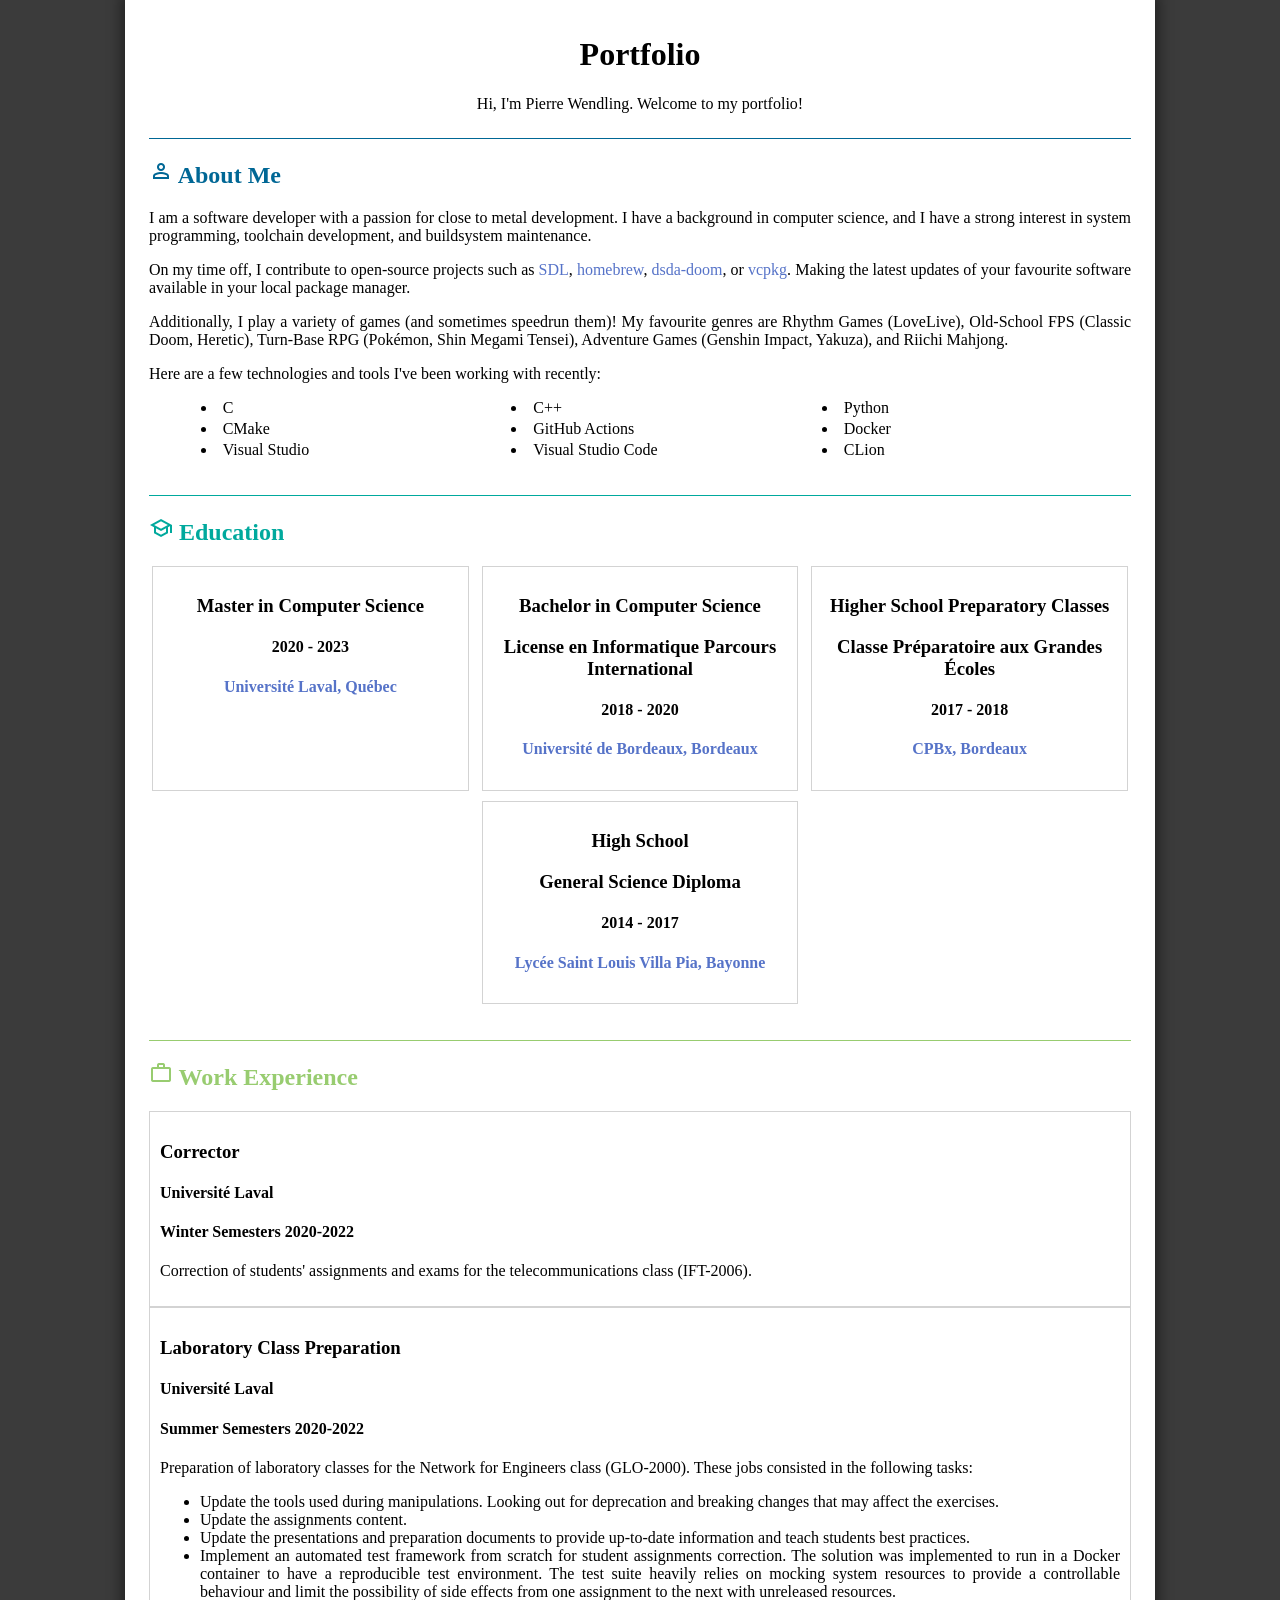
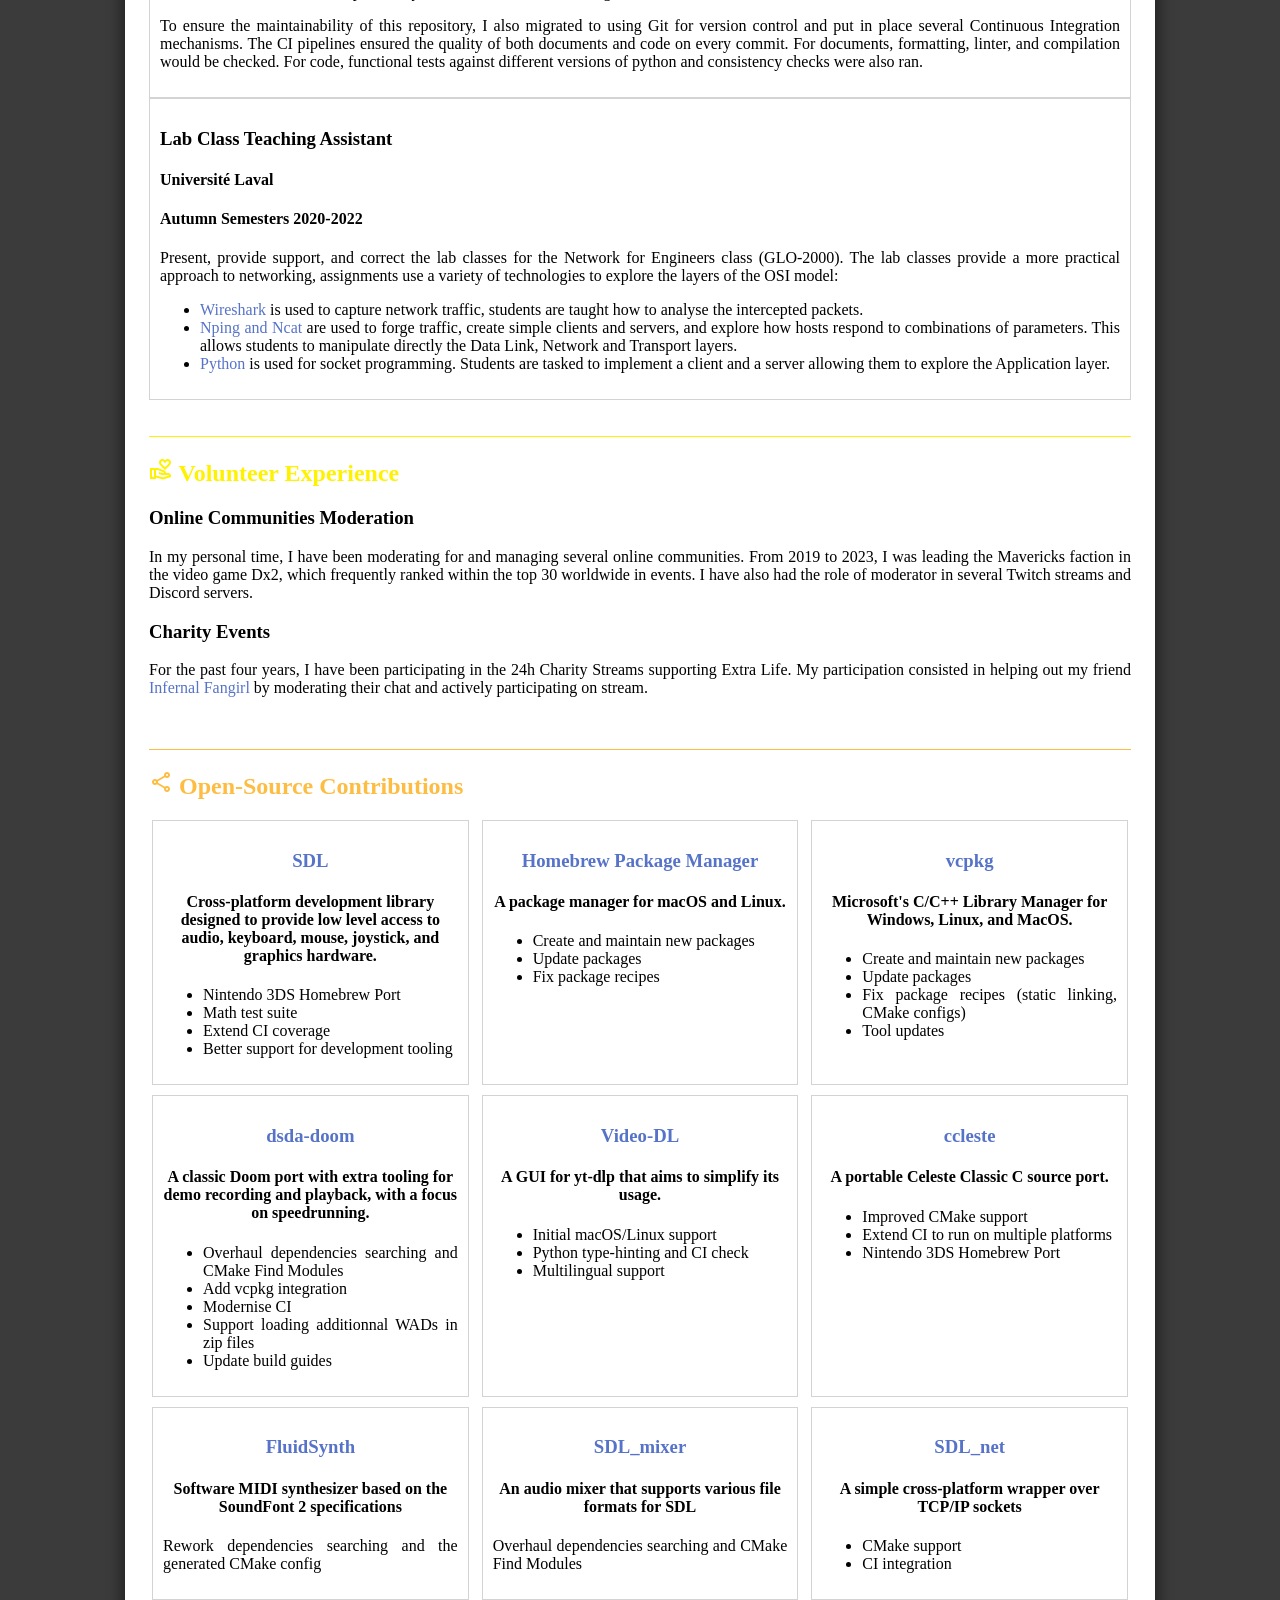
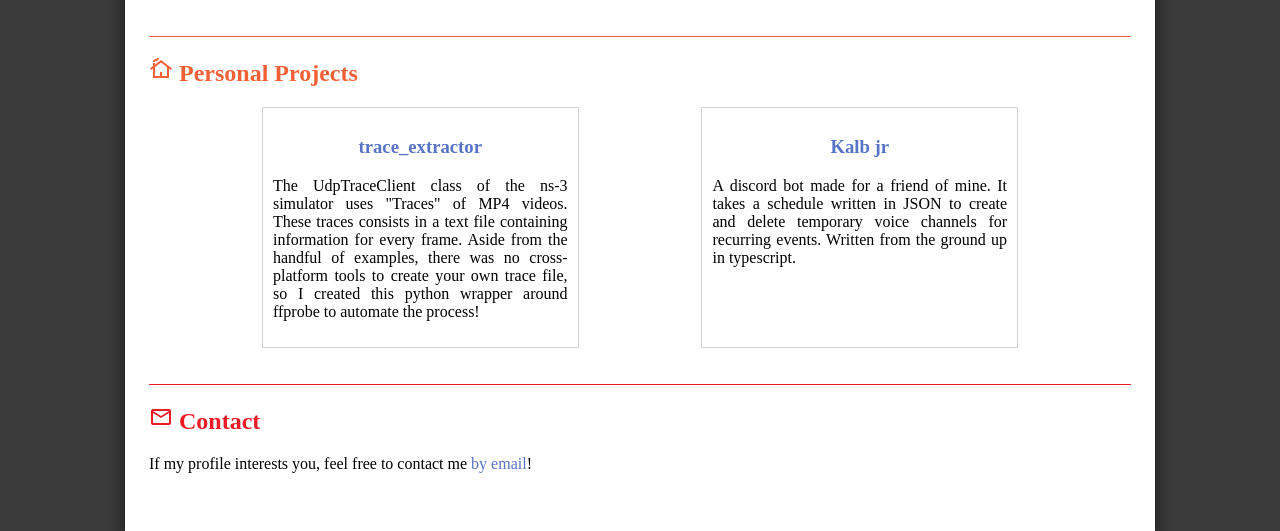
<file: docs/index.html>
<!DOCTYPE html>
<html>
  <meta http-equiv="Content-Type" content="text/html; charset=UTF-8" />
  <meta name="viewport" content="width=device-width" />
  <head>
    <title>Portfolio</title>
    <link rel="stylesheet" href="styles.css" />
    <link
      href="https://fonts.googleapis.com/css2?family=Material+Symbols+Outlined"
      rel="stylesheet"
    />
  </head>
  <body>
    <div id="header">
      <h1>Portfolio</h1>
      <p>Hi, I'm Pierre Wendling. Welcome to my portfolio!</p>
    </div>
    <div id="main">
      <div class="category">
        <div class="category-header">
          <h2><i class="material-symbols-outlined">person</i> About Me</h2>
        </div>
        <p>
          I am a software developer with a passion for close to metal
          development. I have a background in computer science, and I have a
          strong interest in system programming, toolchain development, and
          buildsystem maintenance.
        </p>
        <p>
          On my time off, I contribute to open-source projects such as
          <a href="https://libsdl.org/">SDL</a>,
          <a href="https://brew.sh/">homebrew</a>,
          <a href="https://github.com/kraflab/dsda-doom">dsda-doom</a>, or
          <a href="https://vcpkg.io/">vcpkg</a>. Making the latest updates of
          your favourite software available in your local package manager.
        </p>
        <p>
          Additionally, I play a variety of games (and sometimes speedrun them)!
          My favourite genres are Rhythm Games (LoveLive), Old-School FPS
          (Classic Doom, Heretic), Turn-Base RPG (Pokémon, Shin Megami Tensei),
          Adventure Games (Genshin Impact, Yakuza), and Riichi Mahjong.
        </p>
        <p>
          Here are a few technologies and tools I've been working with recently:
        </p>
        <div class="flex-list">
          <li>C</li>
          <li>C++</li>
          <li>Python</li>
          <li>CMake</li>
          <li>GitHub Actions</li>
          <li>Docker</li>
          <li>Visual Studio</li>
          <li>Visual Studio Code</li>
          <li>CLion</li>
        </div>
      </div>

      <div class="category">
        <div class="category-header">
          <h2><i class="material-symbols-outlined">school</i> Education</h2>
        </div>

        <div class="box">
          <div class="box-content">
            <h3>Master in Computer Science</h3>
            <h4>2020 - 2023</h4>
            <h4><a href="https://ulaval.ca">Université Laval, Québec</a></h4>
          </div>
          <div class="box-content">
            <h3>Bachelor in Computer Science</h3>
            <h3>License en Informatique Parcours International</h3>
            <h4>2018 - 2020</h4>
            <h4>
              <a href="https://www.u-bordeaux.fr/"
                >Université de Bordeaux, Bordeaux</a
              >
            </h4>
          </div>
          <div class="box-content">
            <h3>Higher School Preparatory Classes</h3>
            <h3>Classe Préparatoire aux Grandes Écoles</h3>
            <h4>2017 - 2018</h4>
            <h4>
              <a
                href="https://jechoisis.u-bordeaux.fr/choisir/sciences-et-technologies/annees-preparatoires/cycle-preparatoire-de-bordeaux"
                >CPBx, Bordeaux</a
              >
            </h4>
          </div>
          <div class="box-content">
            <h3>High School</h3>
            <h3>General Science Diploma</h3>
            <h4>2014 - 2017</h4>
            <h4>
              <a href="https://www.villapia.fr/"
                >Lycée Saint Louis Villa Pia, Bayonne</a
              >
            </h4>
          </div>
        </div>
      </div>
      <div class="category">
        <div class="category-header">
          <h2><i class="material-symbols-outlined">work</i> Work Experience</h2>
        </div>

        <div class="standalone-box">
          <h3>Corrector</h3>
          <h4>Université Laval</h4>
          <h4>Winter Semesters 2020-2022</h4>
          <p>
            Correction of students' assignments and exams for the
            telecommunications class (IFT-2006).
          </p>
        </div>

        <div class="standalone-box">
          <h3>Laboratory Class Preparation</h3>
          <h4>Université Laval</h4>
          <h4>Summer Semesters 2020-2022</h4>
          <p>
            Preparation of laboratory classes for the Network for Engineers
            class (GLO-2000). These jobs consisted in the following tasks:
          </p>
          <ul>
            <li>
              Update the tools used during manipulations. Looking out for
              deprecation and breaking changes that may affect the exercises.
            </li>
            <li>Update the assignments content.</li>
            <li>
              Update the presentations and preparation documents to provide
              up-to-date information and teach students best practices.
            </li>
            <li>
              Implement an automated test framework from scratch for student
              assignments correction. The solution was implemented to run in a
              Docker container to have a reproducible test environment. The test
              suite heavily relies on mocking system resources to provide a
              controllable behaviour and limit the possibility of side effects
              from one assignment to the next with unreleased resources.
            </li>
          </ul>
          <p>
            To ensure the maintainability of this repository, I also migrated to
            using Git for version control and put in place several Continuous
            Integration mechanisms. The CI pipelines ensured the quality of both
            documents and code on every commit. For documents, formatting,
            linter, and compilation would be checked. For code, functional tests
            against different versions of python and consistency checks were
            also ran.
          </p>
        </div>

        <div class="standalone-box">
          <h3>Lab Class Teaching Assistant</h3>
          <h4>Université Laval</h4>
          <h4>Autumn Semesters 2020-2022</h4>
          <p>
            Present, provide support, and correct the lab classes for the
            Network for Engineers class (GLO-2000). The lab classes provide a
            more practical approach to networking, assignments use a variety of
            technologies to explore the layers of the OSI model:
          </p>
          <ul>
            <li>
              <a href="https://www.wireshark.org/">Wireshark</a> is used to
              capture network traffic, students are taught how to analyse the
              intercepted packets.
            </li>
            <li>
              <a href="https://nmap.org/">Nping and Ncat</a> are used to forge
              traffic, create simple clients and servers, and explore how hosts
              respond to combinations of parameters. This allows students to
              manipulate directly the Data Link, Network and Transport layers.
            </li>
            <li>
              <a href="https://www.python.org/">Python</a> is used for socket
              programming. Students are tasked to implement a client and a
              server allowing them to explore the Application layer.
            </li>
          </ul>
        </div>
      </div>
      <div class="category">
        <div class="category-header">
          <h2>
            <i class="material-symbols-outlined">volunteer_activism</i>
            Volunteer Experience
          </h2>
        </div>

        <h3>Online Communities Moderation</h3>

        <p>
          In my personal time, I have been moderating for and managing several
          online communities. From 2019 to 2023, I was leading the Mavericks
          faction in the video game Dx2, which frequently ranked within the top
          30 worldwide in events. I have also had the role of moderator in
          several Twitch streams and Discord servers.
        </p>

        <h3>Charity Events</h3>

        <p>
          For the past four years, I have been participating in the 24h Charity
          Streams supporting Extra Life. My participation consisted in helping
          out my friend
          <a href="https://www.twitch.tv/infernal_fangirl">Infernal Fangirl</a>
          by moderating their chat and actively participating on stream.
        </p>
      </div>
      <div class="category">
        <div class="category-header">
          <h2>
            <i class="material-symbols-outlined">share</i> Open-Source
            Contributions
          </h2>
        </div>

        <div class="box">
          <div class="box-content">
            <h3><a href="https://github.com/libsdl-org/SDL">SDL</a></h3>
            <h4>
              Cross-platform development library designed to provide low level
              access to audio, keyboard, mouse, joystick, and graphics hardware.
            </h4>
            <ul>
              <li>Nintendo 3DS Homebrew Port</li>
              <li>Math test suite</li>
              <li>Extend CI coverage</li>
              <li>Better support for development tooling</li>
            </ul>
          </div>
          <div class="box-content">
            <h3>
              <a href="https://github.com/Homebrew/homebrew-core"
                >Homebrew Package Manager</a
              >
            </h3>
            <h4>A package manager for macOS and Linux.</h4>
            <ul>
              <li>Create and maintain new packages</li>
              <li>Update packages</li>
              <li>Fix package recipes</li>
            </ul>
          </div>
          <div class="box-content">
            <h3><a href="https://github.com/microsoft/vcpkg">vcpkg</a></h3>
            <h4>
              Microsoft's C/C++ Library Manager for Windows, Linux, and MacOS.
            </h4>
            <ul>
              <li>Create and maintain new packages</li>
              <li>Update packages</li>
              <li>Fix package recipes (static linking, CMake configs)</li>
              <li>Tool updates</li>
            </ul>
          </div>
          <div class="box-content">
            <h3>
              <a href="https://github.com/kraflab/dsda-doom">dsda-doom</a>
            </h3>
            <h4>
              A classic Doom port with extra tooling for demo recording and
              playback, with a focus on speedrunning.
            </h4>
            <ul>
              <li>Overhaul dependencies searching and CMake Find Modules</li>
              <li>Add vcpkg integration</li>
              <li>Modernise CI</li>
              <li>Support loading additionnal WADs in zip files</li>
              <li>Update build guides</li>
            </ul>
          </div>
          <div class="box-content">
            <h3>
              <a href="https://github.com/Kenshin9977/video-dl">Video-DL</a>
            </h3>
            <h4>A GUI for yt-dlp that aims to simplify its usage.</h4>
            <ul>
              <li>Initial macOS/Linux support</li>
              <li>Python type-hinting and CI check</li>
              <li>Multilingual support</li>
            </ul>
          </div>
          <div class="box-content">
            <h3>
              <a href="https://github.com/ngagesdk/ccleste">ccleste</a>
            </h3>
            <h4>A portable Celeste Classic C source port.</h4>
            <ul>
              <li>Improved CMake support</li>
              <li>Extend CI to run on multiple platforms</li>
              <li>Nintendo 3DS Homebrew Port</li>
            </ul>
          </div>
          <div class="box-content">
            <h3>
              <a href="https://github.com/FluidSynth/fluidsynth">FluidSynth</a>
            </h3>
            <h4>
              Software MIDI synthesizer based on the SoundFont 2 specifications
            </h4>
            <p>Rework dependencies searching and the generated CMake config</p>
          </div>
          <div class="box-content">
            <h3>
              <a href="https://github.com/libsdl-org/SDL_mixer">SDL_mixer</a>
            </h3>
            <h4>An audio mixer that supports various file formats for SDL</h4>
            <p>Overhaul dependencies searching and CMake Find Modules</p>
          </div>
          <div class="box-content">
            <h3><a href="https://github.com/libsdl-org/SDL_net">SDL_net</a></h3>
            <h4>A simple cross-platform wrapper over TCP/IP sockets</h4>
            <ul>
              <li>CMake support</li>
              <li>CI integration</li>
            </ul>
          </div>
        </div>
      </div>
      <div class="category">
        <div class="category-header">
          <h2>
            <i class="material-symbols-outlined">cottage</i> Personal Projects
          </h2>
        </div>

        <div class="box">
          <div class="box-content">
            <h3>
              <a href="https://github.com/FtZPetruska/trace_extractor"
                >trace_extractor</a
              >
            </h3>
            <p>
              The UdpTraceClient class of the ns-3 simulator uses "Traces" of
              MP4 videos. These traces consists in a text file containing
              information for every frame. Aside from the handful of examples,
              there was no cross-platform tools to create your own trace file,
              so I created this python wrapper around ffprobe to automate the
              process!
            </p>
          </div>
          <div class="box-content">
            <h3>
              <a href="https://github.com/FtZPetruska/Kalb-jr">Kalb jr</a>
            </h3>
            <p>
              A discord bot made for a friend of mine. It takes a schedule
              written in JSON to create and delete temporary voice channels for
              recurring events. Written from the ground up in typescript.
            </p>
          </div>
        </div>
      </div>
      <div class="category">
        <div class="category-header">
          <h2><i class="material-symbols-outlined">mail</i> Contact</h2>
        </div>
        <p>
          If my profile interests you, feel free to contact me
          <a href="mailto:pierre.wendling.4@gmail.com">by email</a>!
        </p>
      </div>
    </div>
  </body>
</html>
</file>
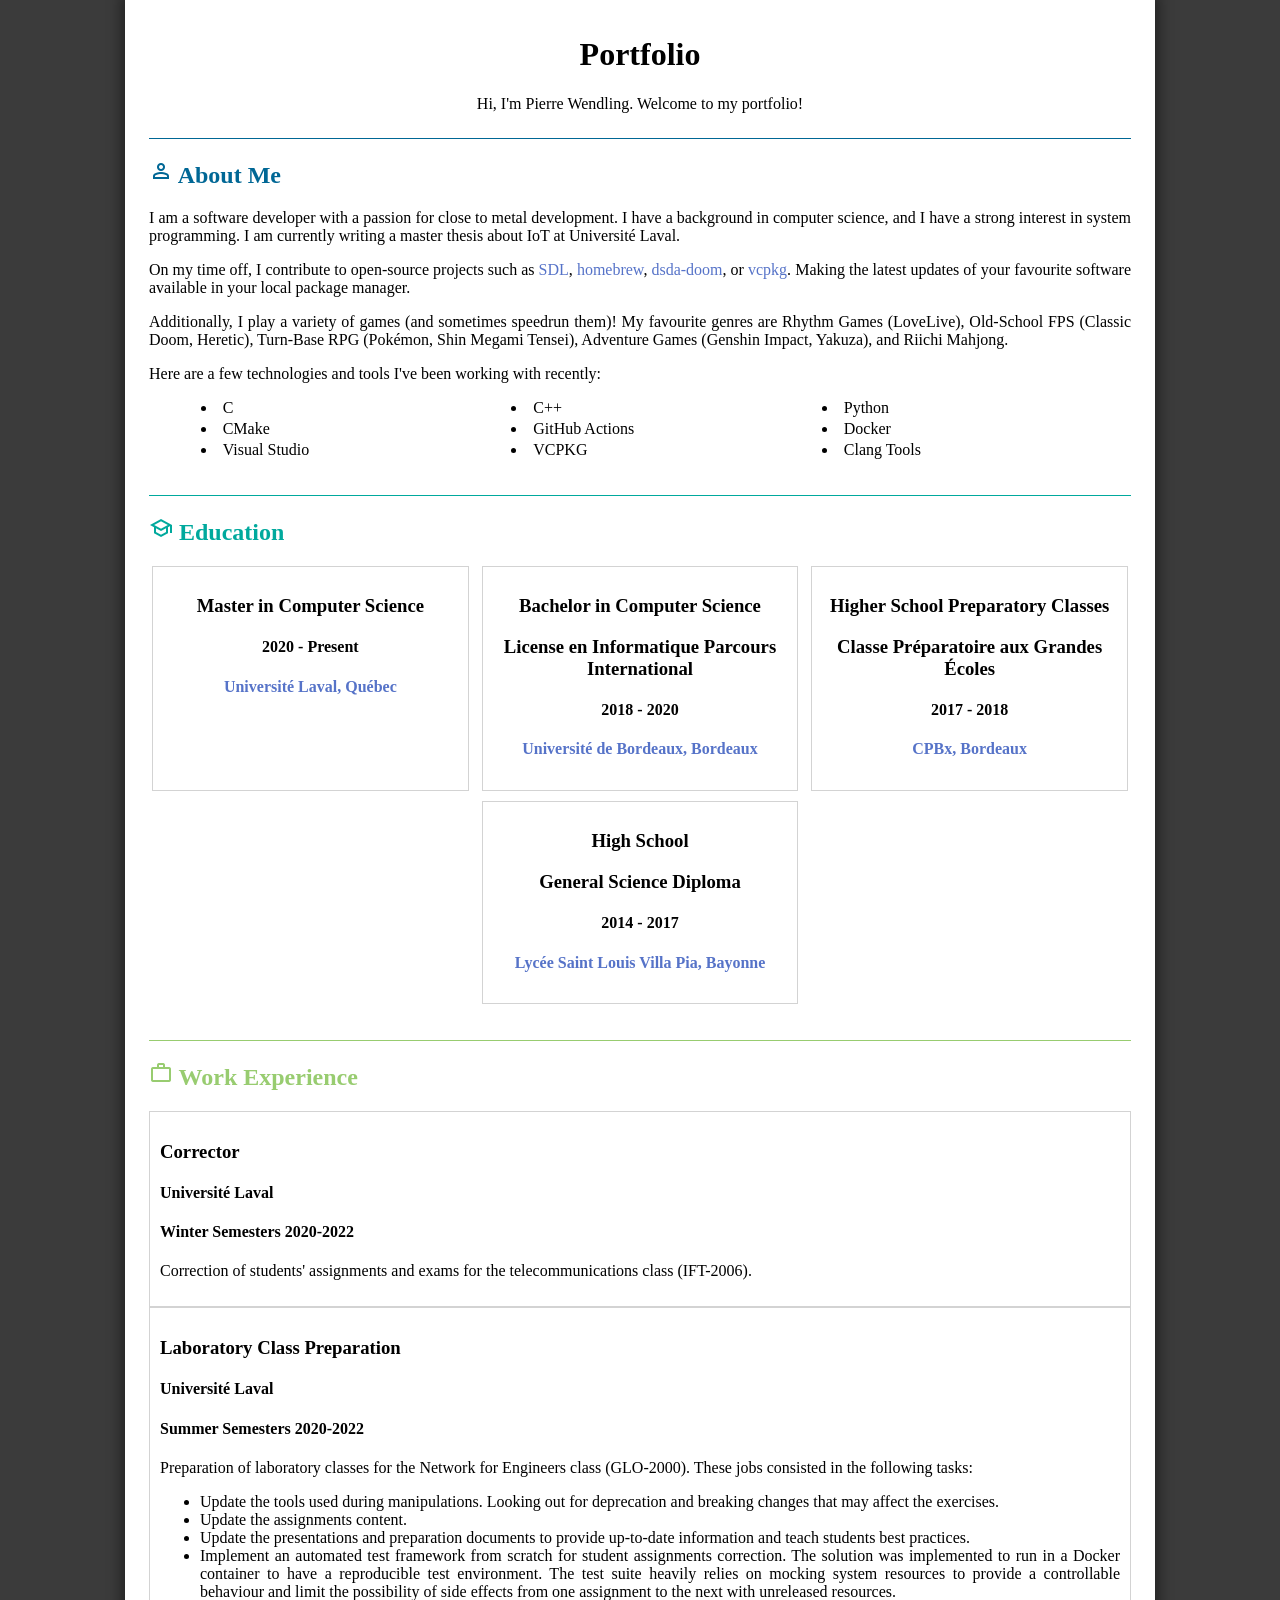
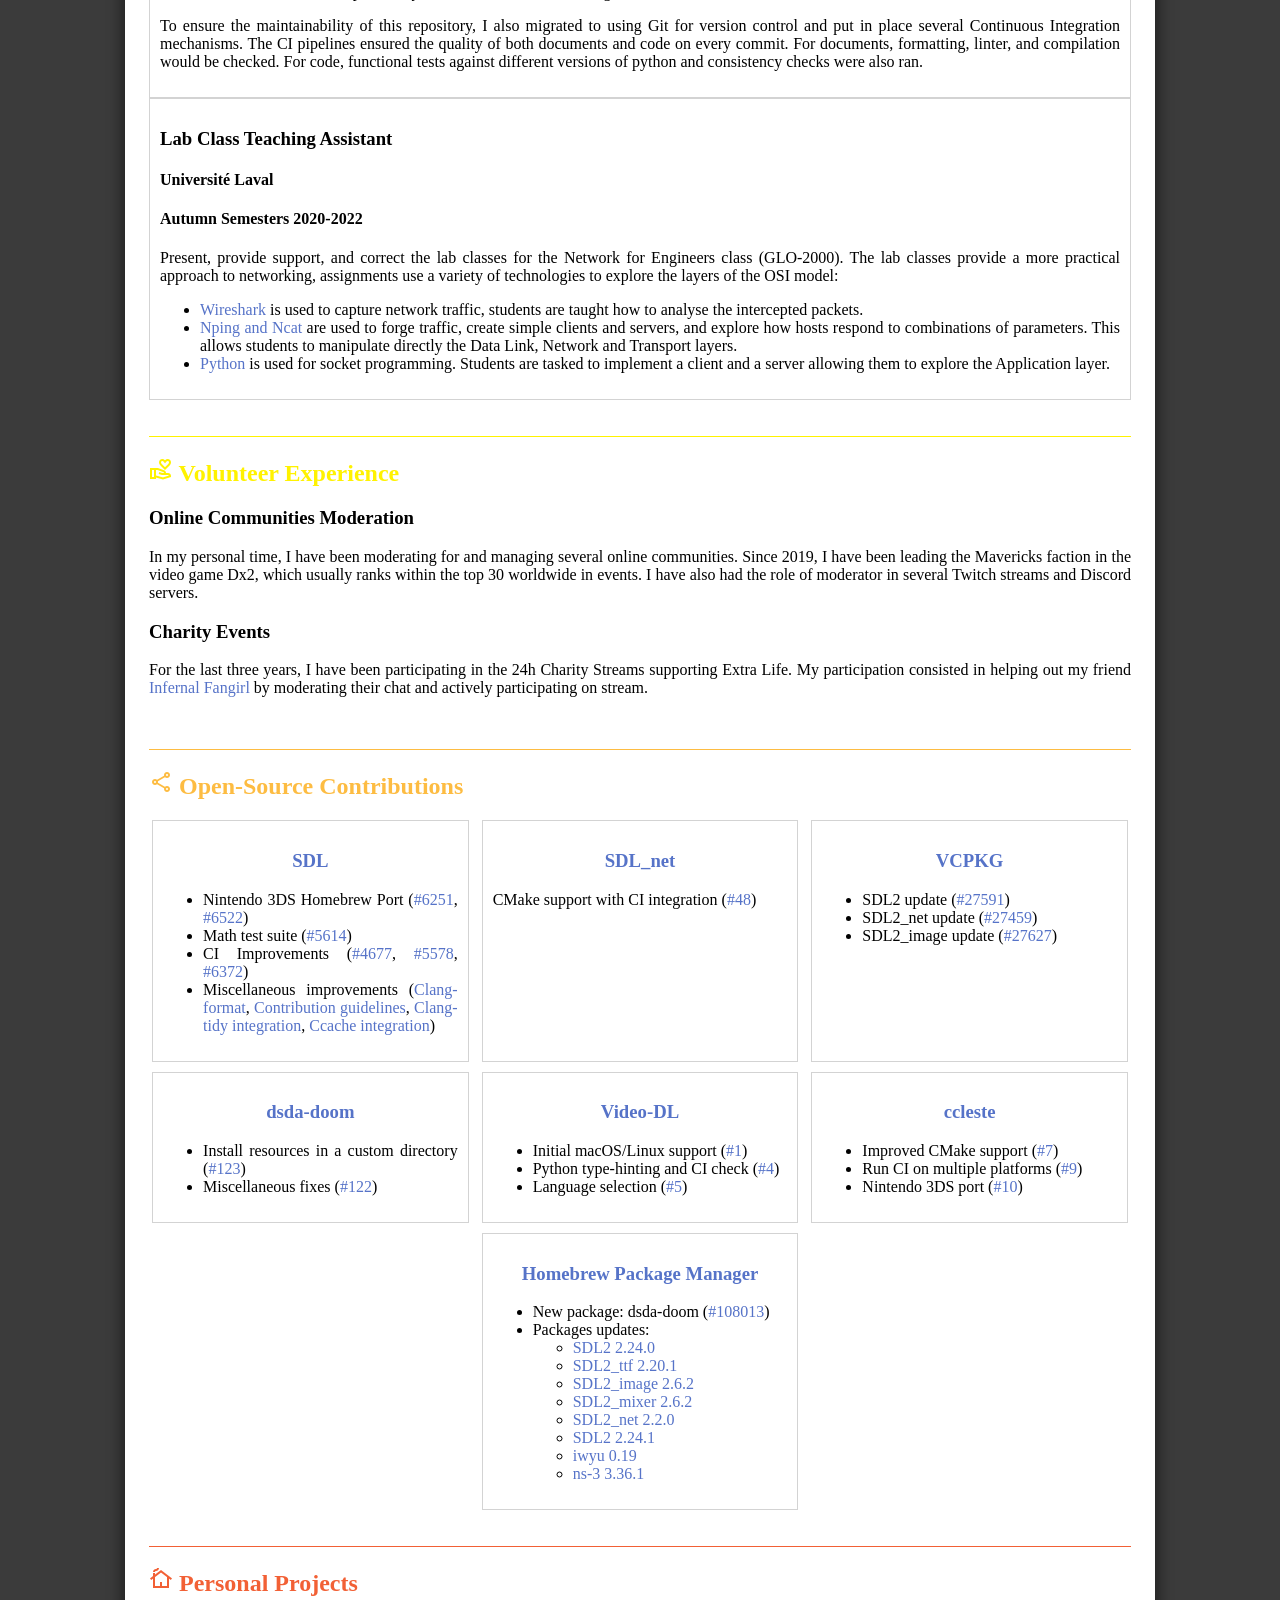
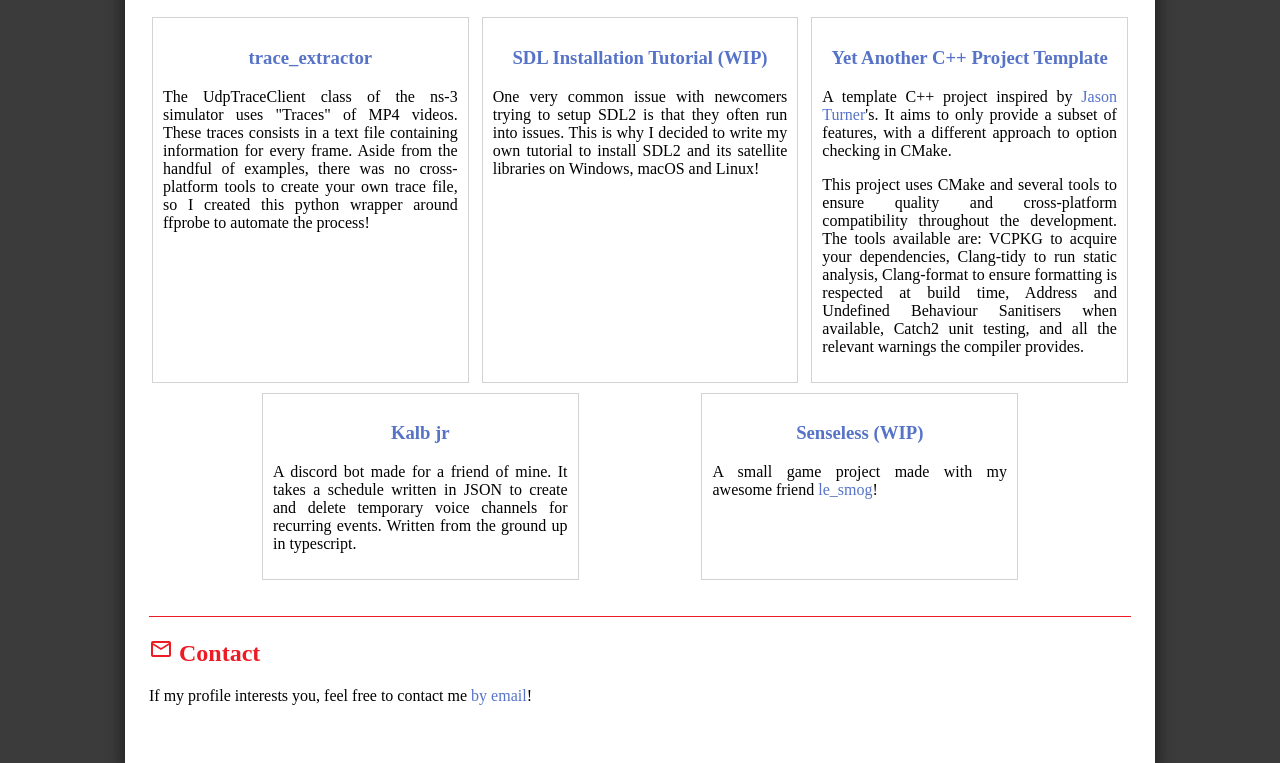
<file: src/index.html>
<!DOCTYPE html>
<html>
  <meta http-equiv="Content-Type" content="text/html; charset=UTF-8" />
  <meta name="viewport" content="width=device-width" />
  <head>
    <title>Portfolio</title>
    <link rel="stylesheet" href="styles.css" />
    <link
      href="https://fonts.googleapis.com/css2?family=Material+Symbols+Outlined"
      rel="stylesheet"
    />
  </head>
  <body>
    <div id="header">
      <h1>Portfolio</h1>
      <p>Hi, I'm Pierre Wendling. Welcome to my portfolio!</p>
    </div>
    <div id="main">
      <div class="category">
        <div class="category-header">
          <h2><i class="material-symbols-outlined">person</i> About Me</h2>
        </div>
        <p>
          I am a software developer with a passion for close to metal
          development. I have a background in computer science, and I have a
          strong interest in system programming. I am currently writing a master
          thesis about IoT at Université Laval.
        </p>
        <p>
          On my time off, I contribute to open-source projects such as
          <a href="https://libsdl.org/">SDL</a>,
          <a href="https://brew.sh/">homebrew</a>,
          <a href="https://github.com/kraflab/dsda-doom">dsda-doom</a>, or
          <a href="https://vcpkg.io/">vcpkg</a>. Making the latest updates of
          your favourite software available in your local package manager.
        </p>
        <p>
          Additionally, I play a variety of games (and sometimes speedrun them)!
          My favourite genres are Rhythm Games (LoveLive), Old-School FPS
          (Classic Doom, Heretic), Turn-Base RPG (Pokémon, Shin Megami Tensei),
          Adventure Games (Genshin Impact, Yakuza), and Riichi Mahjong.
        </p>
        <p>
          Here are a few technologies and tools I've been working with recently:
        </p>
        <div class="flex-list">
          <li>C</li>
          <li>C++</li>
          <li>Python</li>
          <li>CMake</li>
          <li>GitHub Actions</li>
          <li>Docker</li>
          <li>Visual Studio</li>
          <li>VCPKG</li>
          <li>Clang Tools</li>
        </div>
      </div>

      <div class="category">
        <div class="category-header">
          <h2><i class="material-symbols-outlined">school</i> Education</h2>
        </div>

        <div class="box">
          <div class="box-content">
            <h3>Master in Computer Science</h3>
            <h4>2020 - Present</h4>
            <h4><a href="https://ulaval.ca">Université Laval, Québec</a></h4>
          </div>
          <div class="box-content">
            <h3>Bachelor in Computer Science</h3>
            <h3>License en Informatique Parcours International</h3>
            <h4>2018 - 2020</h4>
            <h4>
              <a href="https://www.u-bordeaux.fr/"
                >Université de Bordeaux, Bordeaux</a
              >
            </h4>
          </div>
          <div class="box-content">
            <h3>Higher School Preparatory Classes</h3>
            <h3>Classe Préparatoire aux Grandes Écoles</h3>
            <h4>2017 - 2018</h4>
            <h4>
              <a
                href="https://jechoisis.u-bordeaux.fr/choisir/sciences-et-technologies/annees-preparatoires/cycle-preparatoire-de-bordeaux"
                >CPBx, Bordeaux</a
              >
            </h4>
          </div>
          <div class="box-content">
            <h3>High School</h3>
            <h3>General Science Diploma</h3>
            <h4>2014 - 2017</h4>
            <h4>
              <a href="https://www.villapia.fr/"
                >Lycée Saint Louis Villa Pia, Bayonne</a
              >
            </h4>
          </div>
        </div>
      </div>
      <div class="category">
        <div class="category-header">
          <h2><i class="material-symbols-outlined">work</i> Work Experience</h2>
        </div>

        <div class="standalone-box">
          <h3>Corrector</h3>
          <h4>Université Laval</h4>
          <h4>Winter Semesters 2020-2022</h4>
          <p>
            Correction of students' assignments and exams for the
            telecommunications class (IFT-2006).
          </p>
        </div>

        <div class="standalone-box">
          <h3>Laboratory Class Preparation</h3>
          <h4>Université Laval</h4>
          <h4>Summer Semesters 2020-2022</h4>
          <p>
            Preparation of laboratory classes for the Network for Engineers
            class (GLO-2000). These jobs consisted in the following tasks:
          </p>
          <ul>
            <li>
              Update the tools used during manipulations. Looking out for
              deprecation and breaking changes that may affect the exercises.
            </li>
            <li>Update the assignments content.</li>
            <li>
              Update the presentations and preparation documents to provide
              up-to-date information and teach students best practices.
            </li>
            <li>
              Implement an automated test framework from scratch for student
              assignments correction. The solution was implemented to run in a
              Docker container to have a reproducible test environment. The test
              suite heavily relies on mocking system resources to provide a
              controllable behaviour and limit the possibility of side effects
              from one assignment to the next with unreleased resources.
            </li>
          </ul>
          <p>
            To ensure the maintainability of this repository, I also migrated to
            using Git for version control and put in place several Continuous
            Integration mechanisms. The CI pipelines ensured the quality of both
            documents and code on every commit. For documents, formatting,
            linter, and compilation would be checked. For code, functional tests
            against different versions of python and consistency checks were
            also ran.
          </p>
        </div>

        <div class="standalone-box">
          <h3>Lab Class Teaching Assistant</h3>
          <h4>Université Laval</h4>
          <h4>Autumn Semesters 2020-2022</h4>
          <p>
            Present, provide support, and correct the lab classes for the
            Network for Engineers class (GLO-2000). The lab classes provide a
            more practical approach to networking, assignments use a variety of
            technologies to explore the layers of the OSI model:
          </p>
          <ul>
            <li>
              <a href="https://www.wireshark.org/">Wireshark</a> is used to
              capture network traffic, students are taught how to analyse the
              intercepted packets.
            </li>
            <li>
              <a href="https://nmap.org/">Nping and Ncat</a> are used to forge
              traffic, create simple clients and servers, and explore how hosts
              respond to combinations of parameters. This allows students to
              manipulate directly the Data Link, Network and Transport layers.
            </li>
            <li>
              <a href="https://www.python.org/">Python</a> is used for socket
              programming. Students are tasked to implement a client and a
              server allowing them to explore the Application layer.
            </li>
          </ul>
        </div>
      </div>
      <div class="category">
        <div class="category-header">
          <h2>
            <i class="material-symbols-outlined">volunteer_activism</i>
            Volunteer Experience
          </h2>
        </div>

        <h3>Online Communities Moderation</h3>

        <p>
          In my personal time, I have been moderating for and managing several
          online communities. Since 2019, I have been leading the Mavericks
          faction in the video game Dx2, which usually ranks within the top 30
          worldwide in events. I have also had the role of moderator in several
          Twitch streams and Discord servers.
        </p>

        <h3>Charity Events</h3>

        <p>
          For the last three years, I have been participating in the 24h Charity
          Streams supporting Extra Life. My participation consisted in helping
          out my friend
          <a href="https://www.twitch.tv/infernal_fangirl">Infernal Fangirl</a>
          by moderating their chat and actively participating on stream.
        </p>
      </div>
      <div class="category">
        <div class="category-header">
          <h2>
            <i class="material-symbols-outlined">share</i> Open-Source
            Contributions
          </h2>
        </div>

        <div class="box">
          <div class="box-content">
            <h3><a href="https://github.com/libsdl-org/SDL">SDL</a></h3>
            <ul>
              <li>
                Nintendo 3DS Homebrew Port (<a
                  href="https://github.com/libsdl-org/SDL/pull/6251"
                  >#6251</a
                >,
                <a href="https://github.com/libsdl-org/SDL/pull/6522">#6522</a>)
              </li>
              <li>
                Math test suite (<a
                  href="https://github.com/libsdl-org/SDL/pull/5614"
                  >#5614</a
                >)
              </li>
              <li>
                CI Improvements (<a
                  href="https://github.com/libsdl-org/SDL/pull/4677"
                  >#4677</a
                >,
                <a href="https://github.com/libsdl-org/SDL/pull/5578">#5578</a>,
                <a href="https://github.com/libsdl-org/SDL/pull/6372">#6372</a>)
              </li>
              <li>
                Miscellaneous improvements (<a
                  href="https://github.com/libsdl-org/SDL/pull/5622"
                  >Clang-format</a
                >,
                <a href="https://github.com/libsdl-org/SDL/pull/5967"
                  >Contribution guidelines</a
                >,
                <a href="https://github.com/libsdl-org/SDL/pull/6448"
                  >Clang-tidy integration</a
                >,
                <a href="https://github.com/libsdl-org/SDL/pull/6523"
                  >Ccache integration</a
                >)
              </li>
            </ul>
          </div>
          <div class="box-content">
            <h3><a href="https://github.com/libsdl-org/SDL_net">SDL_net</a></h3>
            <p>
              CMake support with CI integration (<a
                href="https://github.com/libsdl-org/SDL_net/pull/48"
                >#48</a
              >)
            </p>
          </div>
          <div class="box-content">
            <h3><a href="https://github.com/microsoft/vcpkg">VCPKG</a></h3>
            <ul>
              <li>
                SDL2 update (<a
                  href="https://github.com/microsoft/vcpkg/pull/27591"
                  >#27591</a
                >)
              </li>
              <li>
                SDL2_net update (<a
                  href="https://github.com/microsoft/vcpkg/pull/27459"
                  >#27459</a
                >)
              </li>
              <li>
                SDL2_image update (<a
                  href="https://github.com/microsoft/vcpkg/pull/27627"
                  >#27627</a
                >)
              </li>
            </ul>
          </div>
          <div class="box-content">
            <h3>
              <a href="https://github.com/kraflab/dsda-doom">dsda-doom</a>
            </h3>
            <ul>
              <li>
                Install resources in a custom directory (<a
                  href="https://github.com/kraflab/dsda-doom/pull/123"
                  >#123</a
                >)
              </li>
              <li>
                Miscellaneous fixes (<a
                  href="https://github.com/kraflab/dsda-doom/pull/122"
                  >#122</a
                >)
              </li>
            </ul>
          </div>
          <div class="box-content">
            <h3>
              <a href="https://github.com/Kenshin9977/video-dl">Video-DL</a>
            </h3>
            <ul>
              <li>
                Initial macOS/Linux support (<a
                  href="https://github.com/Kenshin9977/video-dl/pull/1"
                  >#1</a
                >)
              </li>
              <li>
                Python type-hinting and CI check (<a
                  href="https://github.com/Kenshin9977/video-dl/pull/4"
                  >#4</a
                >)
              </li>
              <li>
                Language selection (<a
                  href="https://github.com/Kenshin9977/video-dl/pull/5"
                  >#5</a
                >)
              </li>
            </ul>
          </div>
          <div class="box-content">
            <h3>
              <a href="https://github.com/ngagesdk/ccleste">ccleste</a>
            </h3>
            <ul>
              <li>
                Improved CMake support (<a
                  href="https://github.com/ngagesdk/ccleste/pull/7"
                  >#7</a
                >)
              </li>
              <li>
                Run CI on multiple platforms (<a
                  href="https://github.com/ngagesdk/ccleste/pull/9"
                  >#9</a
                >)
              </li>
              <li>
                Nintendo 3DS port (<a
                  href="https://github.com/ngagesdk/ccleste/pull/10"
                  >#10</a
                >)
              </li>
            </ul>
          </div>
          <div class="box-content">
            <h3>
              <a href="https://github.com/Homebrew/homebrew-core"
                >Homebrew Package Manager</a
              >
            </h3>
            <ul>
              <li>
                New package: dsda-doom (<a
                  href="https://github.com/Homebrew/homebrew-core/pull/108013"
                  >#108013</a
                >)
              </li>
              <li>
                Packages updates:
                <ul>
                  <li>
                    <a
                      href="https://github.com/Homebrew/homebrew-core/pull/108465"
                      >SDL2 2.24.0</a
                    >
                  </li>
                  <li>
                    <a
                      href="https://github.com/Homebrew/homebrew-core/pull/108466"
                      >SDL2_ttf 2.20.1</a
                    >
                  </li>
                  <li>
                    <a
                      href="https://github.com/Homebrew/homebrew-core/pull/108467"
                      >SDL2_image 2.6.2</a
                    >
                  </li>
                  <li>
                    <a
                      href="https://github.com/Homebrew/homebrew-core/pull/108468"
                      >SDL2_mixer 2.6.2</a
                    >
                  </li>
                  <li>
                    <a
                      href="https://github.com/Homebrew/homebrew-core/pull/108470"
                      >SDL2_net 2.2.0</a
                    >
                  </li>
                  <li>
                    <a
                      href="https://github.com/Homebrew/homebrew-core/pull/112374"
                      >SDL2 2.24.1</a
                    >
                  </li>
                  <li>
                    <a
                      href="https://github.com/Homebrew/homebrew-core/pull/115014"
                      >iwyu 0.19</a
                    >
                  </li>
                  <li>
                    <a
                      href="https://github.com/Homebrew/homebrew-core/pull/108075"
                      >ns-3 3.36.1</a
                    >
                  </li>
                </ul>
              </li>
            </ul>
          </div>
        </div>
      </div>
      <div class="category">
        <div class="category-header">
          <h2>
            <i class="material-symbols-outlined">cottage</i> Personal Projects
          </h2>
        </div>

        <div class="box">
          <div class="box-content">
            <h3>
              <a href="https://github.com/FtZPetruska/trace_extractor"
                >trace_extractor</a
              >
            </h3>
            <p>
              The UdpTraceClient class of the ns-3 simulator uses "Traces" of
              MP4 videos. These traces consists in a text file containing
              information for every frame. Aside from the handful of examples,
              there was no cross-platform tools to create your own trace file,
              so I created this python wrapper around ffprobe to automate the
              process!
            </p>
          </div>
          <div class="box-content">
            <h3>
              <a href="https://ftzpetruska.github.io/SDL_tutorial/"
                >SDL Installation Tutorial (WIP)</a
              >
            </h3>
            <p>
              One very common issue with newcomers trying to setup SDL2 is that
              they often run into issues. This is why I decided to write my own
              tutorial to install SDL2 and its satellite libraries on Windows,
              macOS and Linux!
            </p>
          </div>
          <div class="box-content">
            <h3>
              <a
                href="https://github.com/FtZPetruska/Yet-Another-cpp-Project-Template"
                >Yet Another C++ Project Template</a
              >
            </h3>
            <p>
              A template C++ project inspired by
              <a
                href="https://github.com/cpp-best-practices/gui_starter_template"
                >Jason Turner</a
              >'s. It aims to only provide a subset of features, with a
              different approach to option checking in CMake.
            </p>

            <p>
              This project uses CMake and several tools to ensure quality and
              cross-platform compatibility throughout the development. The tools
              available are: VCPKG to acquire your dependencies, Clang-tidy to
              run static analysis, Clang-format to ensure formatting is
              respected at build time, Address and Undefined Behaviour
              Sanitisers when available, Catch2 unit testing, and all the
              relevant warnings the compiler provides.
            </p>
          </div>
          <div class="box-content">
            <h3>
              <a href="https://github.com/FtZPetruska/Kalb-jr">Kalb jr</a>
            </h3>
            <p>
              A discord bot made for a friend of mine. It takes a schedule
              written in JSON to create and delete temporary voice channels for
              recurring events. Written from the ground up in typescript.
            </p>
          </div>
          <div class="box-content">
            <h3>
              <a href="https://github.com/FtZPetruska/Senseless"
                >Senseless (WIP)</a
              >
            </h3>
            <p>
              A small game project made with my awesome friend
              <a href="https://github.com/le-smog">le_smog</a>!
            </p>
          </div>
        </div>
      </div>
      <div class="category">
        <div class="category-header">
          <h2><i class="material-symbols-outlined">mail</i> Contact</h2>
        </div>
        <p>
          If my profile interests you, feel free to contact me
          <a href="mailto:pierre.wendling.4@gmail.com">by email</a>!
        </p>
      </div>
    </div>
  </body>
</html>
</file>
<file: docs/styles.css>
:root {
  --primary: black;
  --bgColour: white;
}

@media (prefers-color-scheme: dark) {
  :root {
    --primary: white;
    --bgColour: #1b1b1b;
  }
}

html {
  background-color: #3b3b3b;

  --rainbow1: #006795;
  --rainbow2: #00a99d;
  --rainbow3: #98cc70;
  --rainbow4: #fff200;
  --rainbow5: #fdbc42;
  --rainbow6: #f26035;
  --rainbow7: #ed1b23;
}

body {
  background-color: var(--bgColour);
  color: var(--primary);
  margin: auto;
  max-width: 1000px;
  padding: 15px;
  box-shadow: 0px 0px 12px 5px #00000061;
}

#header > * {
  text-align: center;
}

.category {
  padding: 1vh 1vh 1vh 1vh;
  margin-bottom: 2vh;
}

.category:nth-child(1) .category-header {
  color: var(--rainbow1);
  border-top: 1px solid var(--rainbow1);
}
.category:nth-child(2) .category-header {
  color: var(--rainbow2);
  border-top: 1px solid var(--rainbow2);
}
.category:nth-child(3) .category-header {
  color: var(--rainbow3);
  border-top: 1px solid var(--rainbow3);
}
.category:nth-child(4) .category-header {
  color: var(--rainbow4);
  border-top: 1px solid var(--rainbow4);
}
.category:nth-child(5) .category-header {
  color: var(--rainbow5);
  border-top: 1px solid var(--rainbow5);
}
.category:nth-child(6) .category-header {
  color: var(--rainbow6);
  border-top: 1px solid var(--rainbow6);
}
.category:nth-child(7) .category-header {
  color: var(--rainbow7);
  border-top: 1px solid var(--rainbow7);
}

a {
  text-decoration: none;
  color: #5673c8;
}

a:hover {
  color: lightblue;
}

#main,
p {
  text-align: justify;
}

.flex-list {
  display: flex;
  flex-flow: row wrap;
  gap: 3px;
  max-width: 100%;
  align-items: center;
  justify-content: center;
  margin-left: 50px;
}

.flex-list > li {
  flex: 0 0 33%;
  min-width: 200px;
}

.standalone-box {
  padding: 10px;
  border: 1px solid lightgray;
}

.box {
  display: flex;
  flex-flow: row wrap;
  justify-content: space-evenly;
  gap: 10px;
}

.box > .box-content {
  padding: 10px;
  border: 1px solid lightgray;
  flex: 0 1 90%;
}

@media (min-width: 760px) {
  .box > .box-content {
    flex: 0 1 40%;
  }
}

@media (min-width: 1000px) {
  .box > .box-content {
    flex: 0 1 30%;
  }
}

.box-content > h3 {
  text-align: center;
}

.box-content > h4 {
  text-align: center;
}
</file>
<file: src/styles.css>
:root {
  --primary: black;
  --bgColour: white;
}

@media (prefers-color-scheme: dark) {
  :root {
    --primary: white;
    --bgColour: #1b1b1b;
  }
}

html {
  background-color: #3b3b3b;

  --rainbow1: #006795;
  --rainbow2: #00a99d;
  --rainbow3: #98cc70;
  --rainbow4: #fff200;
  --rainbow5: #fdbc42;
  --rainbow6: #f26035;
  --rainbow7: #ed1b23;
}

body {
  background-color: var(--bgColour);
  color: var(--primary);
  margin: auto;
  max-width: 1000px;
  padding: 15px;
  box-shadow: 0px 0px 12px 5px #00000061;
}

#header > * {
  text-align: center;
}

.category {
  padding: 1vh 1vh 1vh 1vh;
  margin-bottom: 2vh;
}

.category:nth-child(1) .category-header {
  color: var(--rainbow1);
  border-top: 1px solid var(--rainbow1);
}
.category:nth-child(2) .category-header {
  color: var(--rainbow2);
  border-top: 1px solid var(--rainbow2);
}
.category:nth-child(3) .category-header {
  color: var(--rainbow3);
  border-top: 1px solid var(--rainbow3);
}
.category:nth-child(4) .category-header {
  color: var(--rainbow4);
  border-top: 1px solid var(--rainbow4);
}
.category:nth-child(5) .category-header {
  color: var(--rainbow5);
  border-top: 1px solid var(--rainbow5);
}
.category:nth-child(6) .category-header {
  color: var(--rainbow6);
  border-top: 1px solid var(--rainbow6);
}
.category:nth-child(7) .category-header {
  color: var(--rainbow7);
  border-top: 1px solid var(--rainbow7);
}

a {
  text-decoration: none;
  color: #5673c8;
}

a:hover {
  color: lightblue;
}

#main,
p {
  text-align: justify;
}

.flex-list {
  display: flex;
  flex-flow: row wrap;
  gap: 3px;
  max-width: 100%;
  align-items: center;
  justify-content: center;
  margin-left: 50px;
}

.flex-list > li {
  flex: 0 0 33%;
  min-width: 200px;
}

.standalone-box {
  padding: 10px;
  border: 1px solid lightgray;
}

.box {
  display: flex;
  flex-flow: row wrap;
  justify-content: space-evenly;
  gap: 10px;
}

.box > .box-content {
  padding: 10px;
  border: 1px solid lightgray;
  flex: 0 1 90%;
}

@media (min-width: 760px) {
  .box > .box-content {
    flex: 0 1 40%;
  }
}

@media (min-width: 1000px) {
  .box > .box-content {
    flex: 0 1 30%;
  }
}

.box-content > h3 {
  text-align: center;
}

.box-content > h4 {
  text-align: center;
}
</file>
